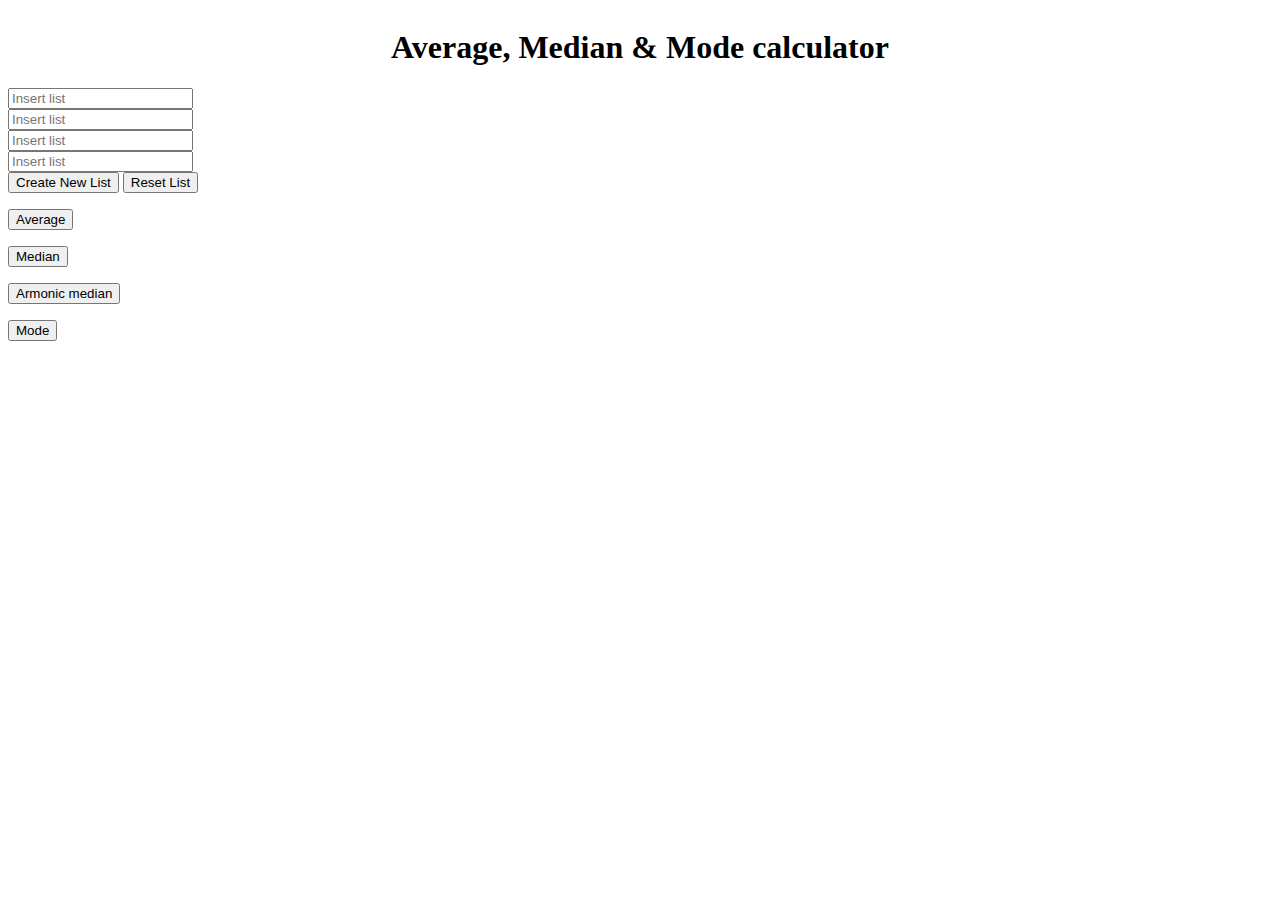
<file: average.html>
<!DOCTYPE html>
<html lang="en">
<head>
    <meta charset="UTF-8">
    <meta http-equiv="X-UA-Compatible" content="IE=edge">
    <meta name="viewport" content="width=device-width, initial-scale=1.0">
    <link rel="stylesheet" href="CSS/average.css">
    <title>Average, Median & Mode</title>
</head>
<body>
    <header class="header">
        
        <h1>Average, Median & Mode calculator</h1>
    </header>

    <section class="container">
        <div class="container__form">
            <div class="container__form--group">
                <input type="number" name="data[]"
                placeholder="Insert list" id="array_data1">
            </div>
            
            <div class="container__form--group">
                <input type="number" name="data[]"
                placeholder="Insert list" id="array_data2">
            </div>
            
            <div class="container__form--group">
                <input type="number" name="data[]"
                placeholder="Insert list" id="array_data3">
            </div>
            
            <div class="container__form--group">
                <input type="number" name="data[]"
                placeholder="Insert list" id="array_data4">
            </div>
            <button type="submit" onclick="send_data()">Create New List</button>
            <button type="submit" onclick="reset_list()">Reset List</button>
            <p id="array_input"></p>
        </div>


        <div class="container__options">
            <div class="container__options--paragraph">
                <button type="submit" onclick="calcule_aritmetic_average()">Average</button>
                <p id="answer_average"></p>
            </div>
            <div class="container__options--paragraph">
                <button type="submit" onclick="median_calcule()">Median</button>
                <p id="answer_median"></p>
            </div>
            <div class="container__options--paragraph">
                <button type="submit" onclick="armonic_median_calculator()">Armonic median</button>
                <p id="answer_armonic"></p>
            </div>
            <div class="container__options--paragraph">
                <button type="submit" onclick="mode_calcule()">Mode</button>
                <p id="answer_mode"></p>
            </div>
        </div>
    </section>
    <script src="JS/stats.js"></script>
</body>
</html>
</file>
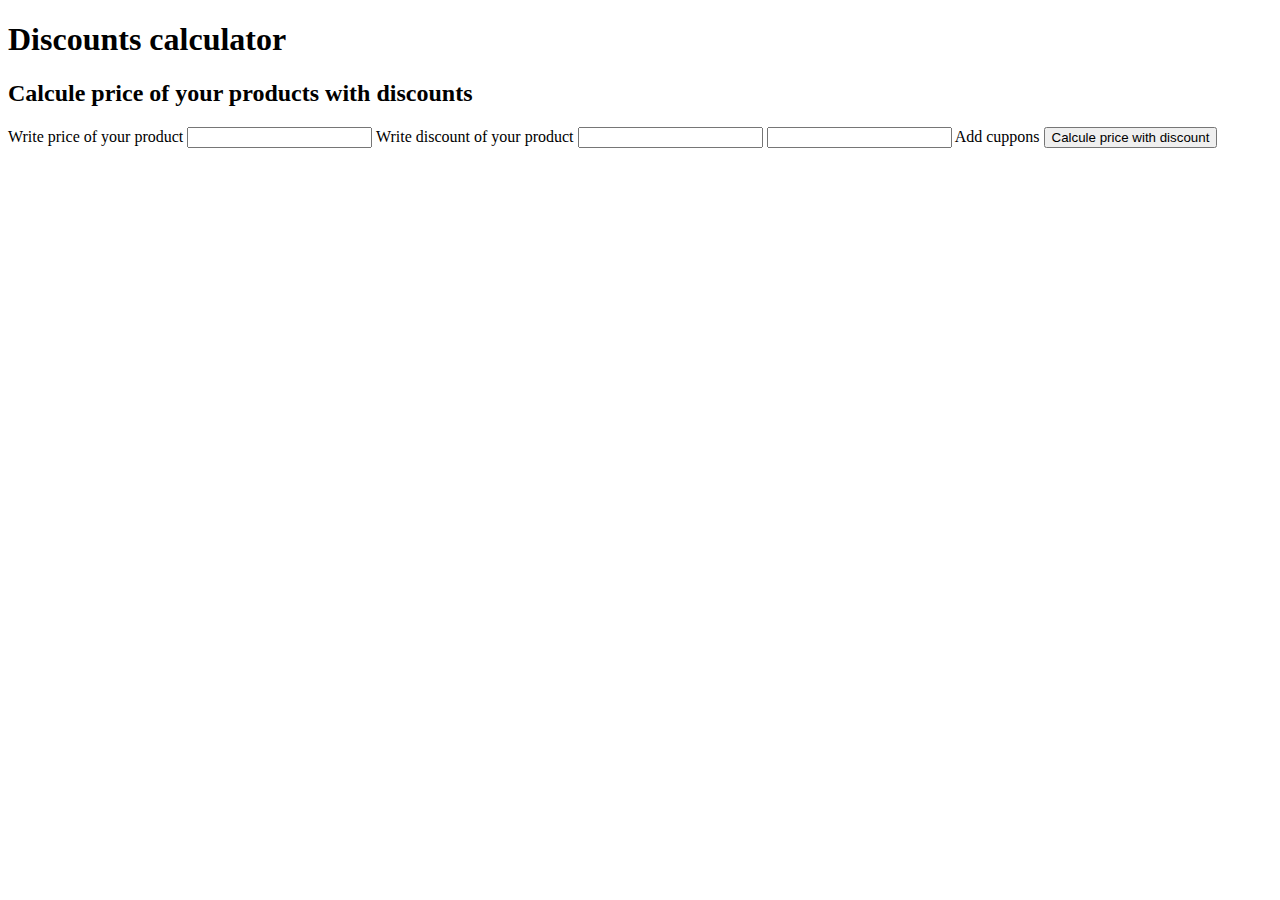
<file: discount.html>
<!DOCTYPE html>
<html lang="en">
<head>
    <meta charset="UTF-8">
    <meta http-equiv="X-UA-Compatible" content="IE=edge">
    <meta name="viewport" content="width=device-width, initial-scale=1.0">
    <title>Porcents & Discounts</title>
</head>
<body>
    <header class="section">
        <h1>Discounts calculator</h1>
    </header>
    
    <section>
        <h2>Calcule price of your products with discounts</h2>

        <form>
            <label for="input_price">Write price of your product</label>
            <input type="number" id="input_price"/>
            
            <label for="input_discount"> Write discount of your product</label>
            <input type="number" id="input_discount"/>
            
            <input type="text" id="input_cupon"/> Add cuppons          

            <button type="button" onclick="on_click_buttom_price_discount()">Calcule price with discount</button>
            
            <p id="cupon_validate"></p>
            <p id="price_with_discount_result"></p>
        </form>
    </section>
    


    <script src="JS/discounts.js"></script>
</body>
</html>
</file>
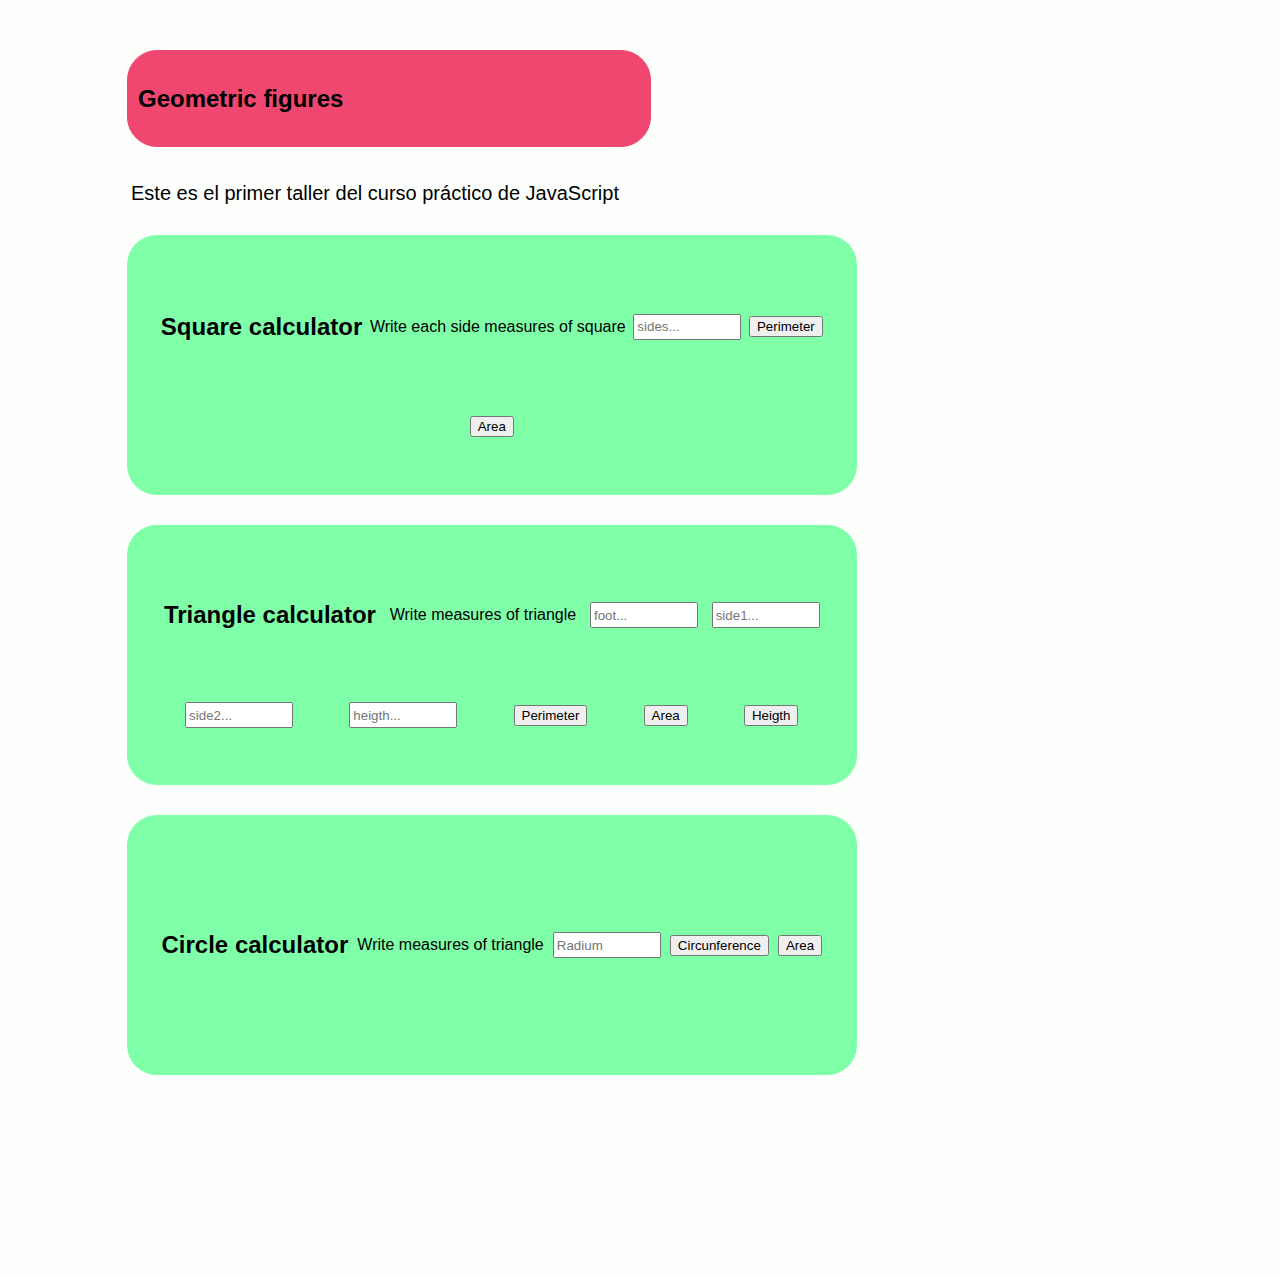
<file: figures.html>
<!DOCTYPE html>
<html lang="en">
<head>
    <meta charset="UTF-8">
    <meta http-equiv="X-UA-Compatible" content="IE=edge">
    <meta name="viewport" content="width=device-width, user-scalable=no, initial-scale=1.0, maximun-scale=1.0, minimun-scale=1.0">
    <link rel="stylesheet" href="CSS/styles.css">
    <title>Geometrics figures</title>
</head>
<body>
    <div class="container">
    <header class="header">    
        <h1 class="header__title">
            Geometric figures
        </h1>  
    </header>

    <section class="section">
        <p>
            Este es el primer taller del curso práctico de JavaScript
        </p>
        <form class="section__form">
            <h2>Square calculator</h2>
            <label for="input_square_calculator">
                Write each side measures of square
            </label>
            <input type="number" placeholder="sides..." id="input_square_calculator"/>
            <button type="button" onclick="perimeter_square_calculator()">
                Perimeter
            </button>
            <button type="button" onclick="area_square_calculator()">
                Area
            </button>
        </form>

        <form class="section__form">
            <h2>Triangle calculator</h2>
                <label for="input_triangle_calculator_foot">
                    Write measures of triangle
                </label>
                <input type="number" placeholder="foot..." id="input_triangle_calculator_foot"/> 
                <input type="number" placeholder="side1..." id="input_triangle_calculator_side1"/>
                <input type="number" placeholder="side2..." id="input_triangle_calculator_side2"/>
                <input type="number" placeholder="heigth..." id="input_triangle_calculator_height"/>
                <button type="button" onclick="perimeter_triangle_calculator()">
                    Perimeter
                </button>
                <button type="button" onclick="area_triangle_calculator()">
                    Area
                </button>
                <button type="button" onclick="heigth_triangle_calculator()">
                    Heigth
                </button>
        </form>
        
        <form class="section__form">
            <h2>Circle calculator</h2>
            <label for="input_circle_radium">
                Write measures of triangle
            </label>
            <input type="number" placeholder="Radium" id="input_circle_radium"/> 
            <button type="button" onclick="circunference_circle_calculator()">
                Circunference
            </button>
            <button type="button" onclick="area_circle_calculator()">
                Area
            </button>
        </form>
    </section>
    </div>
    
    <script src="JS/figures.js"></script>
</body>
</html>
</file>
<file: CSS/average.css>
.header {
    display: flex;
    justify-content: center;
}
</file>
<file: CSS/styles.css>
body {
    background-color: #fdfffc;
    font-size: 16px;
    font-family: -apple-system, BlinkMacSystemFont, 'Segoe UI', Roboto, Oxygen, Ubuntu, Cantarell, 'Open Sans', 'Helvetica Neue', sans-serif;
    margin: 20px;

    display: flex;
    justify-content: center;
}

.container {
    width: 90%;
    max-width: 1500px;
}

.header {
    background-color: #ef476f;
    display: flex;
    justify-content: space-between;
    padding: 10px;

    margin: 30px 0px 0px 45px;
    border: 1px solid #ef476f;
    border-radius: 30px;
    width: 45%;
    height: 75px;
}

.header__title{
    display: flex;
    align-items: center;
    flex-wrap: wrap;

    color: black;
    font-size: 24px;
    margin: 0px;
}

.section{
    height: 100%;
    width: 60%;
    padding: 15px;
}

.section p{
    font-size: 20px;
    margin-left: 34px;
}

.section__form {
    background-color: #80FFA9;
    border-radius: 30px;
    height: 200px;
    margin: 30px;
    padding: 30px;
    width: 100%;
    
    display: flex;
    /* justify-items:normal; */
    flex-wrap: wrap;
    align-items: center;
    justify-content: space-around; 
}

.section__form input{
    height: 20px;
    width: 100px;
}
</file>
